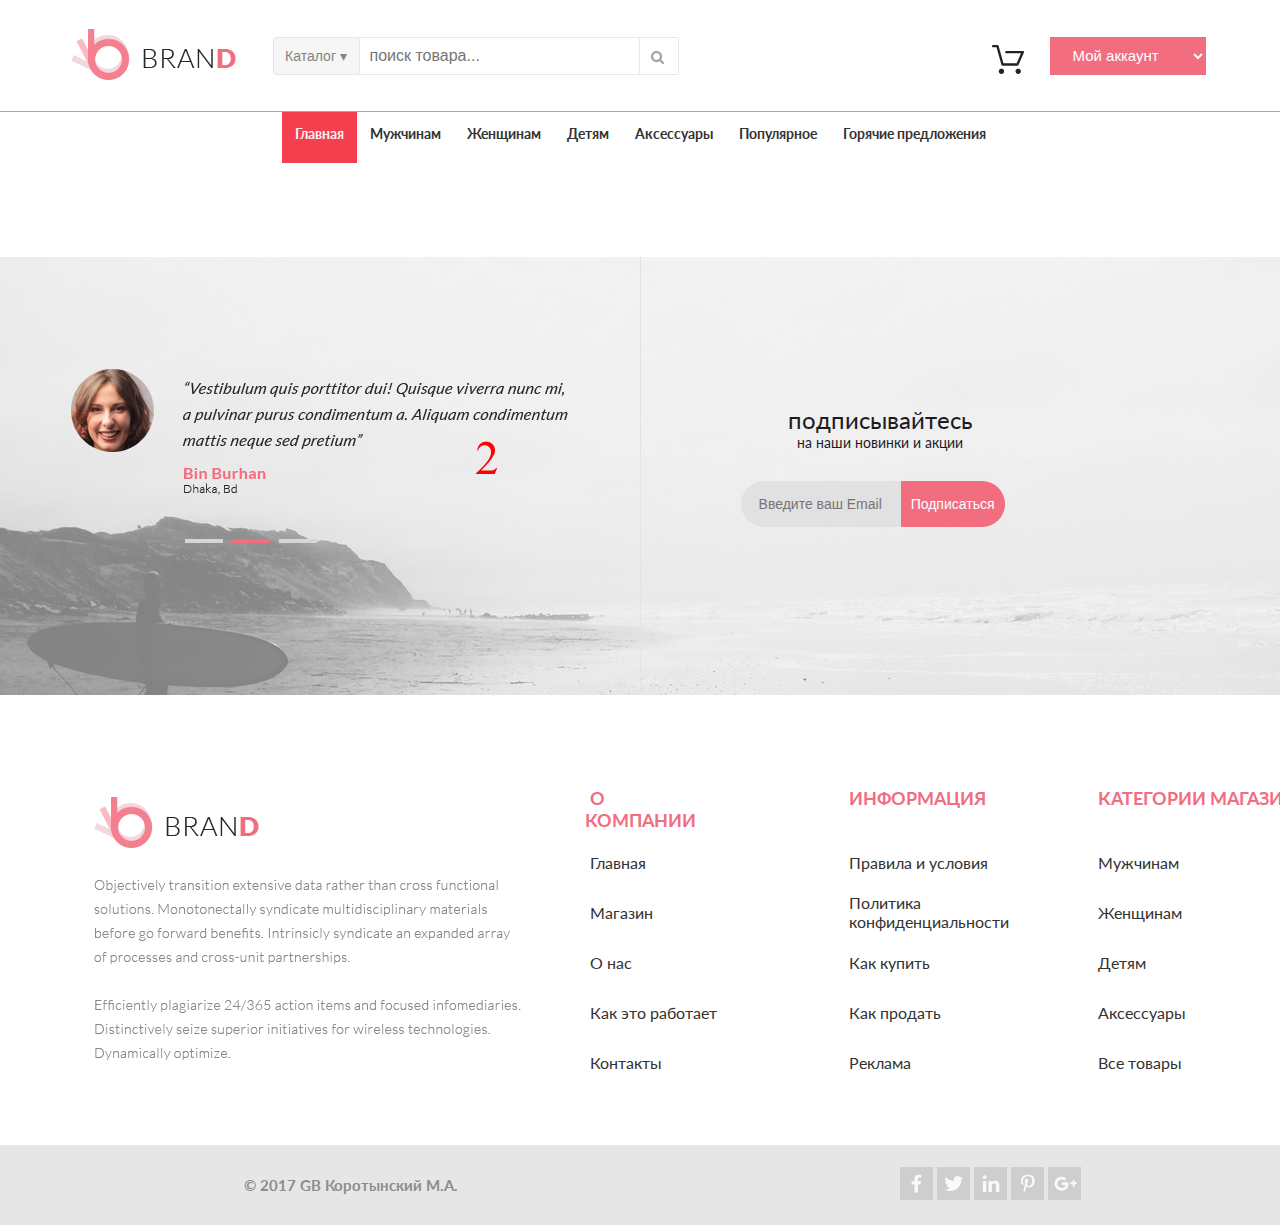
<file: brandshop/shoping_card.html>
<!DOCTYPE html>
<head>
<meta charset="utf-8">
<title>Корзина</title>
<link rel="stylesheet" type="text/css" href="style/style1.css">
</head>
<body>  
  <header>
    <div class="brand">
      <a href="index.html">
        <img src="images/brand.png" alt="Бренд магазина">
      </a>
    </div> 
    <div class="catalog_menu">
      <button onclick="catal_menu()" onfocus="this.blur()" class="catal_menu_button">Каталог &#9662</button>
      <div class="search">
      <input type="search" name="поиск по сайту" placeholder="поиск товара..."> 
      </div>
      <div class="search_icon">
        <a href="#">
        <img src="images/search_icon.png" alt="кнопка поиска" width="14" height="14">
        </a>
      </div>
      <div id="catal_menu" class="catalog_menu_item">
        <a href="#">Мужское</a>
        <a href="#">Женское</a>
        <a href="#">Детям</a>
        <a href="#">Аксессуары</a>
      </div>
    </div>
    <div class="cart">
      <a href="shoping_card.html">
        <img src="images/account_buy.png" alt="Корзина">
      </a>
      <div class="account_cart"> 
      </div>
    </div>  
    <div>
      <select class="account" name="Аккаунт">
      <option>Мой аккаунт</option>
      <option>Корзина</option>
      <option>Профиль</option>
      <option>Заказы</option>
      <option>История покупок</option>
      </select>
    </div>
  </header>
  <nav class="menu">
    <ul class="menu_list">
      <li class="menu_list_item">
        <a class="chosen" href="#">Главная</a>
      </li>
      <li class="menu_list_item">
        <a href="man.html">Мужчинам</a>
      </li>
      <li class="menu_list_item">
        <a href="woman.html">Женщинам</a>
      </li>
      <li class="menu_list_item">
        <a href="kids.html">Детям</a>
      </li>
      <li class="menu_list_item">
        <a href="accessories.html">Аксессуары</a>
      </li>
      <li class="menu_list_item">
        <a href="featured.html">Популярное</a>
      </li>
      <li class="menu_list_item">
        <a href="hot_deals.html">Горячие предложения</a>
      </li>
    </ul>
  </nav>
  <main>
    <div class="my_cart">
      
    </div>
    <aside>
      <div class="subscribe">
        <div class="subscribe_bckgr_1">
          <div class="subscribe_bckgr_2">
          </div>
          <div class="subscribe_content">
            <div class="subscribe_slider">
              <div class="subscribe_slider_animation fade">
                <img src="images/1_comment.png" width="498" height="127" alt="Первый отзыв">
              </div>
              <div class="subscribe_slider_animation fade">
                <img src="images/2_comment.png" width="498" height="127" alt="Второй отзыв">
              </div>
              <div class="subscribe_slider_animation fade">
                <img src="images/3_comment.png" width="498" height="127" alt="Третий отзыв">
              </div>
              <div class="slide_select">
                <span class="line" onclick="currentSlide(1)"></span>
                <span class="line" onclick="currentSlide(2)"></span>
                <span class="line" onclick="currentSlide(3)"></span>
              </div>
            </div>
            <div class="subscribe_send">
              <div class="subscribe_title">
                <p class="up_title">подписывайтесь</p>
                <p class="low_title">на наши новинки и акции</p>
              </div>
              <div class="subscribe_email">
                <div class="email_name">
                  <input type="text" placeholder="Введите ваш Email" name="mail" required>
                </div>
                <div class="email_button">
                  <input type="submit" value="Подписаться" onfocus="this.blur()">
                </div>
            </div>
          </div>
      </div>
    </aside>
    <aside>
      <section class="main_low">
        <div class="brand_about">
          <div class="brand_img">
            <a href="index.html">
              <img src="images/brand.png" alt="Бренд магазина">
            </a>
          </div>
          <div class="about_text">
            <img src="images/about_text.png">
          </div>
        </div>
        <div class="low_menu">
          <nav class="menu_company">
            <ul class="menu_list_company">
              <li class="menu_list_item_info">
                <span>
                  О КОМПАНИИ
                </span>
              </li>
              <li class="menu_list_item_company">
                <a href="#">Главная</a>
              </li>
              <li class="menu_list_item_company">
                <a href="#">Магазин</a>
              </li>
              <li class="menu_list_item_company">
                <a href="#">О нас</a>
              </li>
              <li class="menu_list_item_company">
               <a href="#">Как это работает</a>
              </li>
              <li class="menu_list_item_company">
                <a href="#">Контакты</a>
              </li>
            </ul>
          </nav>
          <nav class="menu_info">
            <ul class="menu_list_info">
              <li class="menu_list_item_info">
                <span>
                  ИНФОРМАЦИЯ
                </span>
              </li>
              <li class="menu_list_item_info">
                <a href="#">Правила и условия</a>
              </li>
              <li class="menu_list_item_info">
                <a href="#">Политика конфиденциальности</a>
              </li>
              <li class="menu_list_item_info">
                <a href="#">Как купить</a>
              </li>
              <li class="menu_list_item_info">
                <a href="#">Как продать</a>
              </li>
              <li class="menu_list_item_info">
                <a href="#">Реклама</a>
              </li>
            </ul>
          </nav>
          <nav class="menu_shop">
            <ul class="menu_list_shop">
              <li class="menu_list_item_shop">
                <span>
                КАТЕГОРИИ МАГАЗИНА
                </span>
              </li>
              <li class="menu_list_item_shop">
                <a href="man.html">Мужчинам</a>
              </li>
              <li class="menu_list_item_shop">
                <a href="woman.html">Женщинам</a>
              </li>
              <li class="menu_list_item_shop">
                <a href="kids.html">Детям</a>
              </li>
              <li class="menu_list_item_shop">
                <a href="accessories.html">Аксессуары</a>
              </li>
              <li class="menu_list_item_shop">
                <a href="#">Все товары</a>
              </li>
            </ul>
          </nav>
        </div>
      </section>
    </aside>
  </main>
  <footer>
    <div class="copyright">
      &copy; 2017 GB Коротынский М.А.    
    </div>
    <div class="socialnetwork">
      <a href="#">
        <img src="images/footer_1.png" width="33" height="33">
      </a>
      <a href="#">
        <img src="images/footer_2.png" width="33" height="33">
      </a>
      <a href="#">
        <img src="images/footer_3.png" width="33" height="33">
      </a>
      <a href="#">
        <img src="images/footer_4.png" width="33" height="33">
      </a>
      <a href="#">
        <img src="images/footer_5.png" width="33" height="33">
      </a>
    </div>
  </footer>
  <script src="https://ajax.googleapis.com/ajax/libs/jquery/3.3.1/jquery.min.js"></script>
  <script src="JS/Catalouge_menu.js"></script>
  <script src="JS/subscribe_slider.js"></script>
  <script src="JS/cart.js"></script>
</body>
</html>
</file>
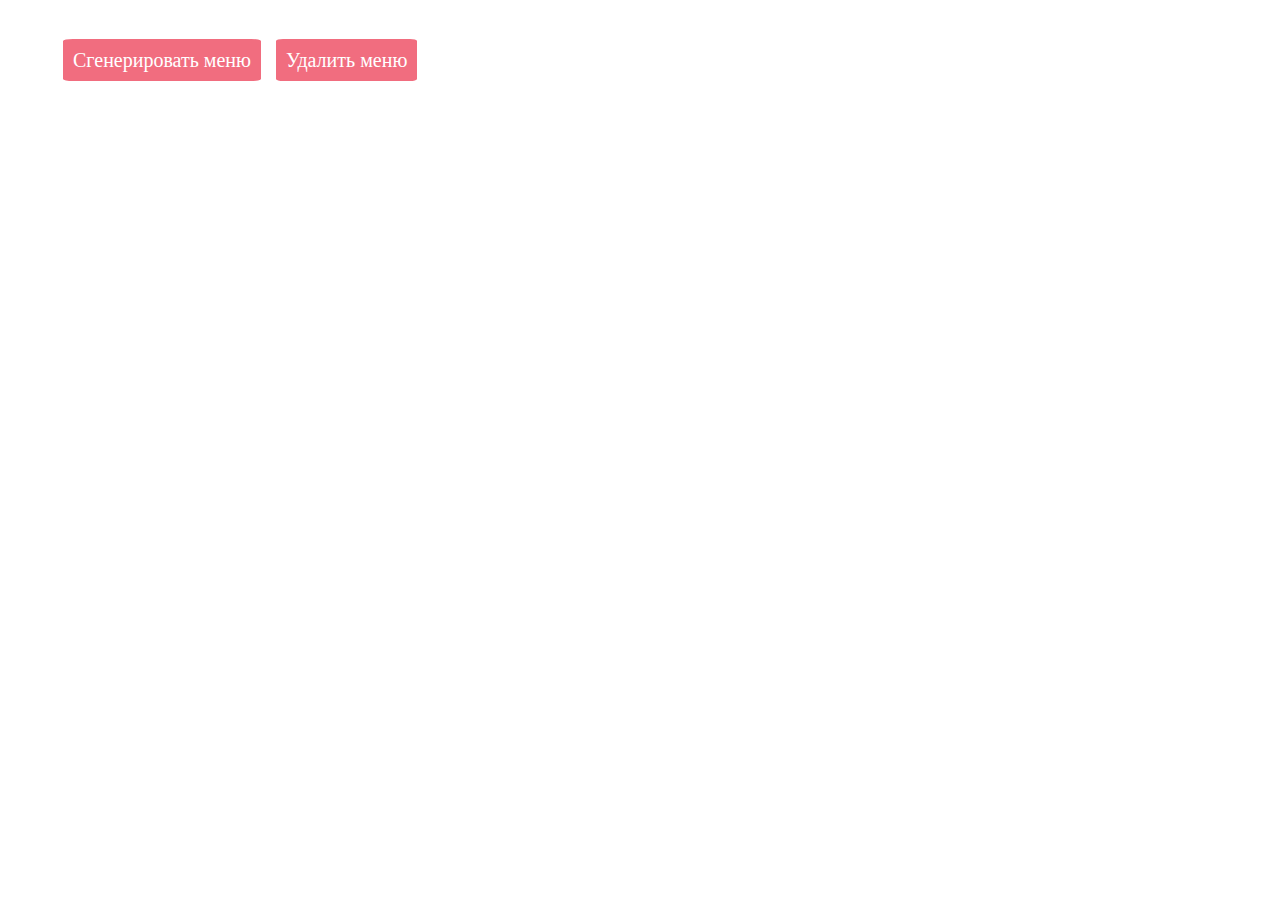
<file: дз1/menu.html>
<!DOCTYPE html>
<head>
    <meta charset="UTF-8">
    <title>Menu</title>
    <link rel="stylesheet" href="css/menu.css" />
    <script src="js/menu.js"></script>
</head>
<body>
	<div class="menu_creator">
	    <div class="action">
	    	<a href="#" id="create_menu">Сгенерировать меню</a>
	    	<a href="#" id="delete_menu">Удалить меню</a>
	    </div>
	    <div id="menu" class="menu"></div>
	</div>
</body>
</html>
</file>
<file: brandshop/style/style1.css>
@import url('https://fonts.googleapis.com/css?family=Lato');

html, body {
	margin: 0;
    padding: 0;
    font-family: 'Lato', sans-serif;
}

@keyframes scaling:hover {
	100% { transform: scale(1); }
	120% { transform: scale(1.2); }
}
@-webkit-keyframes fade {
  	from {opacity: .4}
	to {opacity: 1}
}

@keyframes fade {
	from {opacity: .4}
	to {opacity: 1}
}
header {
	margin-left: 227px;
	margin-right: 231px;
	padding: 0;
	display: flex;
	height: 111px;
	align-items: center;
	justify-content: center;
}

.catalog_menu {
    position: relative;
    display: flex;
    color: #222222;
    height: 38px;
    margin-left: 37px;
}

.catal_menu_button{
  background-color: #f6f6f6;
  color: white;
  font-size: 14px;
  border: none;
  cursor: pointer;
  display: block;
  border-bottom-left-radius: 3px;
  border-top-left-radius: 3px;
  border-style: solid;
  border-width: 1px;
  border-color:  #e6e6e6;
  box-sizing: border-box;
  width: 87px;
  height: 38px;
  color: #838383;
  transition: 0.5s ease;
}

.catal_menu_button:hover, .catal_menu_button:focus {
    background-color: #f16d7f;
	color: #f4f4f4;
	border-color:  #e6e6e6;
}

.catalog_menu_item {
    display: none;
    position: absolute;
    background-color: #ffffff;
    overflow: auto;
    box-shadow: 0px 8px 16px 0px rgba(0,0,0,0.2);
    z-index: 1;
    margin-top: 38px;
    font-size: 14px;
    #4f4f4f;
}

.catalog_menu_item a {
    color: black;
    padding: 14px;
    text-decoration: none;
    display: block;
    transition: 0.5s ease;
}

.catalog_menu a:hover {
	background-color: #f16d7f;
	color: #f4f4f4;
}

.show {
	display:block;
}
.search input {
	height: 38px;
	width: 280px;
	font-size: 100%;
	padding-left: 10px;
	outline: none;
	border: 1px solid #e8e8e8;
	border-color: #e8e8e8;
	border-left: none;
}
.search_icon {
	width: 38px;
	height: 36px;
	margin-right: 312px;
	border: 1px solid #e8e8e8;
	border-left: none;
}
.search_icon img {
	margin-top: 12px;
	margin-left: 11px;
}
.search_icon a {
	display: block;
	width: 38px;
	height: 38px;
	transition: 0.5s ease;
}
.search_icon a:hover {
	display: block;
	background-color: #f16d7f;
}

.account {
	width: auto;
	height: 38px;
	padding-left: 19px;
	text-decoration: none;
	font-weight: 400;
	font-size: 15px;
	color: #FFFFFF;
	background-color: #f16d7f;
	outline: none;
	border: hidden;
}

.cart {
	margin-top: 9px;
	margin-right: 26px;
	transition: 1s ease;
	position: relative;
}

.account_cart {
	transition: 1s ease;
	position: absolute;
}

.cart img {
	transition: 1s ease;
}

.cart img:hover {
	transform: rotate(360deg);
	transition: 1s ease;
}
.menu {
	border-top: 1px solid #A9A9A9;
}
.menu_list {
	margin: 0 auto;
	padding: 0;
	width: 100%;
	height: 50px;
	list-style-type: none;
	display: flex;
	justify-content: center;
	flex-direction: row;
}
.menu_list_item a {
	display: block;
	width: auto;
	height: 25px;
	padding: 13px;
	text-align: center;
	text-decoration: none;
	font-weight: 700;
	font-size: 14px;
	color: #333333;
	transition: 0.5s ease;
}
.menu_list_item a:hover {
	background-color: #f16d7f;
	color: #f4f4f4;
	height: 25px;
	transition: 0.5s ease;
}
.menu_list_item a.chosen {
	background-color: #F43F4F;
	color: #f4f4f4;
	height: 25px;
}
main {
	margin: 0;
	padding: 0;
	width: 100%;
}

.my_cart {

}

.title_img {
	width: 100%;
	display: flex;
	justify-content: center;
	background-color: #e8e8e8
}
.katalog {
	width: 100%;
	display: flex;
	justify-content: center;
}
.leftside {
	padding-top: 90px;
	margin: 0;
	display: flex;
	flex-direction: column;
}
.leftside img{
	margin: 10px;
	transition: 1s ease;
}
.rightside {
	padding-top: 90px;
	margin: 0;
	display: flex;
	flex-direction: column;
}
.rightside img{
	margin: 10px;
	transition: 1s ease;
}

.katalog img:hover {
  box-shadow: 0px 5px 8px 0px rgba(0, 0, 0, 0.16);
  transform: scale(1.05);
  transition: 1s ease; 
}

.product-section {
  width: 1139px;
  margin: 0 auto;
  margin-top: 20px;
  display: flex;
  flex-wrap: wrap;
  justify-content: space-between; 
}

.product-section_title {
  color:  #222222;
  padding-top: 80px;
  margin: 0;
  font-size: 30px;
  font-weight: 700;
  text-align: center;
}
.product-section_p {
  color:  #9f9f9f;
  font-size: 14px;
  font-weight: 400;
  text-align: center;
  margin: 0;
}
.product-section_title,
.product-section_p{
  width: 100%;
}
.product {
  width: 263px;
  height: auto;
  background-color:  #ffffff;
  margin-bottom: 40px;
  transition: 0.5s ease;
  position: relative;
}
.product a {
  text-decoration: none;
}
.product:hover {
  box-shadow: 0px 5px 8px 0px rgba(0, 0, 0, 0.16);
  transform: scale(1.05);
}
.product:hover .product-buy{
  opacity: 0.9;
  top: 0;
  transition: 0.5s ease;
}
.product-photo {
  width: 100%;
  height: 280px;
  display: block;
  box-sizing: border-box;
  position: relative;
  transition: 0.5s ease;
}
.product-buy {
  background: url(../images/product_shadow.png);
  width: 100%;
  height: 280px;
  display: block;
  box-sizing: border-box;
  position: absolute;
  opacity: 0;
  transition: 0.5s ease;
  top: 0;
}

.product-buy-button {
	margin-top: 98px;
	margin-left: 70px;
	transition: 0.5s ease;

}

.product-buy-button:hover {
	background-color: #f16d7f;
}

.product-header {
  width: 100%;
  padding: 10px;
}
.product-title {
  color:  #222222;
  font-size: 13px;
  font-weight: 400;
  text-align: left;
  font-weight: bold;
  text-transform: uppercase;
}
.product-price {
  display: block;
  color:  #f16d7f;
  font-size: 16px;
  font-weight: 700;
  text-align: left;
}
.featured_all {
	display: flex;
	justify-content: center;
	margin: 20px;
}
.featured_all a{
	display: block;
	width: 220px;
	height: 20px;
	padding: 20px;
	text-align: center;
	text-decoration: none;
	font-weight: 700;
	font-size: 16px;
	color: #FFFFFF;
	background-color: #f16d7f;
	transition: 0.5s ease;
}
.featured_all a:hover {
	background-color: #F43F4F;
	transition: 0.5s ease;
}
.sale {
	margin-top: 100px;
	display: flex;
	justify-content: center;
}

.subscribe {
	width: 100%;
	height: 438px;
	margin-top: 95px;
  display: flex;
  justify-content: center;
}
.subscribe_bckgr_1 {
	width: 1600px;
	height: 438px;
	background: url(../images/subscribe_bckgr.png);
	position: absolute;
}
.subscribe_bckgr_2 {
	width: 1600px;
	height: 438px;
	background: url(../images/vual_subscribe_bckg.png);
	position: absolute;
	opacity: 0.5;
}

.subscribe_content {
	display: flex;
    justify-content: space-around;
    width: 1600px;
    height: 438px;
}

.subscribe_slider {
	position: relative;
	width: 570px;
	padding-top: 111px;
	padding-left: 230px;
	border-right: 1px solid;
	border-color: #e4e4e4;
}

.slide_select .line {
  cursor: pointer;
  width: 38px;
  height: 4px;
  padding: 0;
  background-color: #d6d6d6;
  display: flex;
  transition: background-color 0.6s ease;
  flex-direction: row;
}

.slide_select {
	margin-left: 111px;
	position: absolute;
	margin-top: 41px;
	height: 4px;
	width: 140px;
	display: flex;
	justify-content: space-around;
}

.slide_select .active, .slide_select .line:hover {
	background-color: #f16d7f;
}

.fade {
  -webkit-animation-name: fade;
  -webkit-animation-duration: 1.5s;
  animation-name: fade;
  animation-duration: 1.5s;
 }

 .subscribe_send {
	width: 800px;
	position: relative;
}

 .subscribe_title {
  font-family: 'Lato', sans-serif;
  color: #1c1c1f;
  text-align: center;
  margin-right: 320px;
  margin-top: 148px;
  font-weight: 400;
  height: 41px;
 }

.subscribe_title .up_title {
  font-size: 24px;
  margin: 0px;
}

.subscribe_title .low_title {
  font-size: 14px;
  margin: 0px;
}

.subscribe_email {
	display: flex;
	flex-direction: row;
	margin-top: 35px;
	margin-left: 100px;
	width: 285px;
}

.email_button input {
	width: 104px;
	height: 46px;
	background-color:  #f16d7f;
	border: none;
    cursor: pointer;
    color:  #ffffff;
    font-size: 14px;
    font-weight: 400;
    -webkit-border-radius: 0 30px 30px 0;
    border-radius: 0 30px 30px 0;
    transition: 0.5s ease;
}

.email_button input:hover {
	background-color: #F43F4F;
}

.email_name input {
    width: 160px;
	height: 46px;
	background-color:  #e1e1e1;
	color:  rgba(34, 34, 36, 0.67);
	border: none;
	font-size: 14px;
    font-weight: 400;
    -webkit-border-radius: 30px 0 0 30px;
    border-radius: 30px 0 0 30px;
    padding-left: 18px;
    box-sizing: border-box;
}

.email_name input:focus {
	outline: none;
}

.main_low {
	margin-top: 109px;
	padding: 0;
	display: flex;
	width: 100%;
	height: 252px;
	align-items: center;
	justify-content: center;
}
.about_text {
	margin-top: 29px;
}
.low_menu {
	margin-top: 14px;
	display: flex;
	margin-left: 64px;
	width: 601px;
}
.low_menu a, .low_menu span {
	padding-left: 5px;
}

.low_menu span {
	font-size: 18px;
	font-weight: 700;
	color: #f16d7f;
	width: 200px;
}

.brand_about {
	display: flex;
	flex-direction: column;
	justify-content: center;
}
.menu_list_company {
	padding: 0;
	width: 130px;
	height: 179px;
	list-style-type: none;
	justify-content: center;
	font-weight: 400;
	text-align: left;
}
.menu_list_company li{
  height: 50px;
}
.menu_list_item_company a {
  text-decoration: none;
  font-size: 16px;
  font-weight: 400;
  color: #333333;
  transition: 0.5s ease;
  display: flex;
  flex-direction: column;
  justify-content: center;
  align-content: center;
  width: 100%;
  height: 50px;
}
.menu_list_item_company a:hover {
  background-color: #f16d7f;
  color: #f4f4f4;
  transition: 0.5s ease;
  display: flex;
  flex-direction: column;
  justify-content: center;
  align-content: center;
}
.menu_list_info {
	margin-left: 129px;
	padding: 0;
	width: 170px;
	height: 179px;
	list-style-type: none;
	justify-content: center;
	font-weight: 400;
	text-align: left;
}
.menu_list_info li{
  height: 50px;
}
.menu_list_item_info a {
  text-decoration: none;
  font-size: 16px;
  font-weight: 400;
  color: #333333;
  transition: 0.5s ease;
  display: flex;
  flex-direction: column;
  justify-content: center;
  align-content: center;
  width: 170px;
  height: 50px;
}
.menu_list_item_info a:hover {
  background-color: #f16d7f;
  color: #f4f4f4;
  transition: 0.5s ease;
  display: flex;
  flex-direction: column;
  justify-content: center;
  align-content: center;
}
.menu_list_shop {
  margin-left: 79px;
  padding: 0px;
  width: 250px;
  list-style-type: none;
  font-weight: 400;
  text-align: left;
}
.menu_list_shop li{
  height: 50px;
}
.menu_list_item_shop a {
  text-decoration: none;
  font-size: 16px;
  font-weight: 400;
  color: #333333;
  transition: 0.5s ease;
  display: flex;
  flex-direction: column;
  justify-content: center;
  align-content: center;
  width: 100px;
  height: 50px;
}
.menu_list_item_shop a:hover {
  background-color: #f16d7f;
  color: #f4f4f4;
  transition: 0.5s ease;
  display: flex;
  flex-direction: column;
  justify-content: center;
  align-content: center;
}
footer {
	margin-top: 89px;
	width: 100%;
	height: 80px;
	background-color: #E6E6E6;
	display: flex;
	flex-direction: row;
	justify-content: space-around;
	align-items: center;
	text-decoration: none;
	font-weight: bold;
	font-size: 15px;
	color: #8C8C8C;
}
.copyright {
	padding-left: 45px;
}
.socialnetwork {
	padding-left: 45px;
}
.socialnetwork a {
	display: inline-block;
	text-decoration: none;
	width: 33px;
	height: 33px;
}

.socialnetwork img {
	opacity:0.8;
	-moz-opacity:0.8;
	filter: alpha (opacity=80) black;
	-khtml-opacity: 0.8;
	background-color:#000;
}

.socialnetwork img:hover {
	opacity:1;
	-moz-opacity:1;
	filter: alpha (opacity=100) red;
	-khtml-opacity: 1;
	background-color:#f16d7f;
}
</file>
<file: дз1/css/menu.css>
.menu_creator {
  width: 100%;
  margin: 50px;
  font-family: 'Times New roman', sans-serif;
  font-size: 20px;
  line-height: 1;
}
.menu ul li{
  margin: 10px;
  list-style-type: none;
  width: 145px;
  height: auto;
}

.menu a {
  text-decoration: none;
  display: block;
  padding: 10px;
  margin: 5px;
  background-color: #f16d7f;
  color: #fff;
  border-radius: 5%;
  width: auto;
}

.menu a:hover {
  background-color: #F43F4F;
}

.action {
  margin-bottom: 25px;
}

.action a {
  padding: 10px;
  background-color: #f16d7f;
  color: #fff;
  margin: 5px;
  text-decoration: none;
  border-radius: 5%;
}

.action a:hover {
  background-color: #F43F4F;
}
</file>
